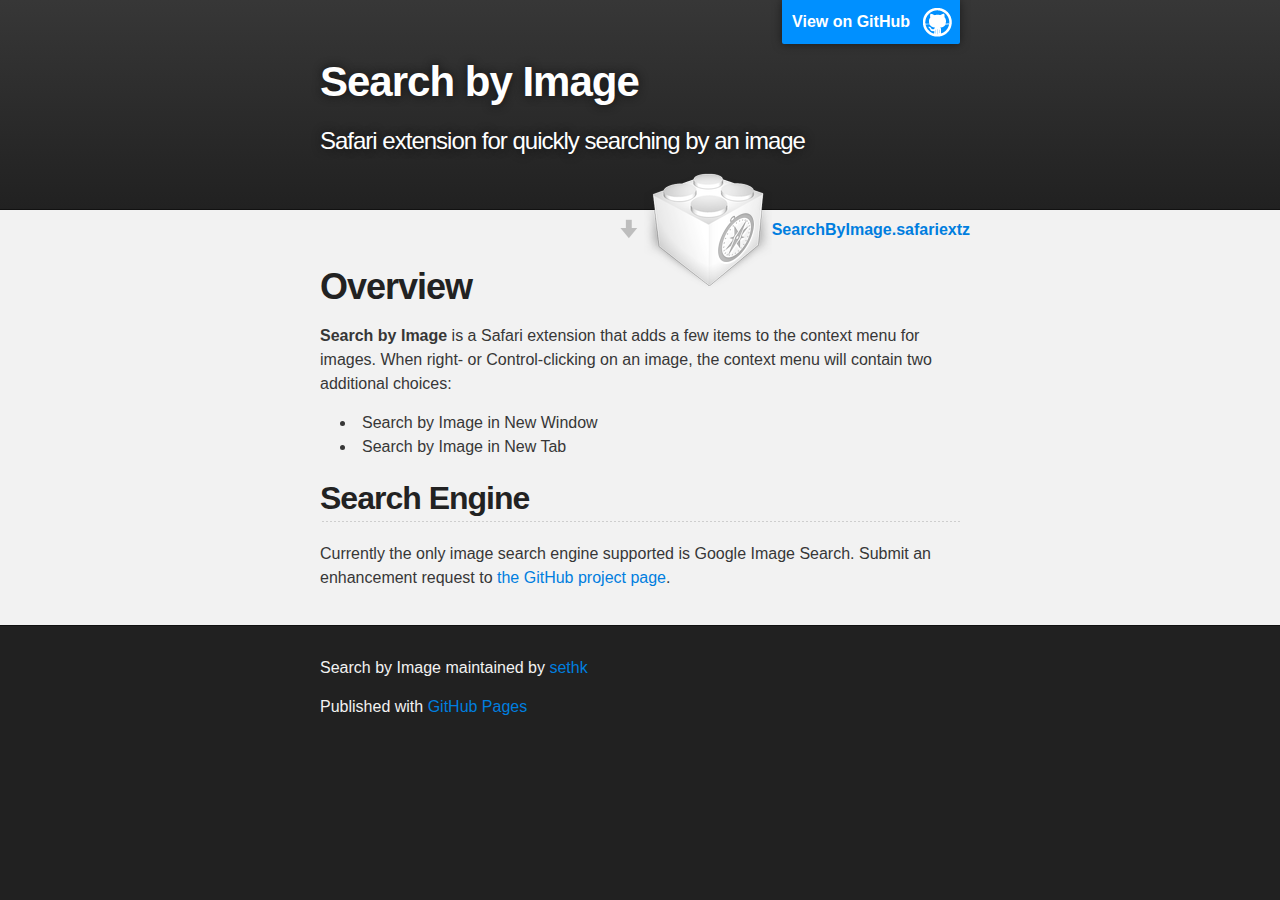
<file: index.html>
<!DOCTYPE html>
<html>

  <head>
    <meta charset='utf-8' />
    <meta http-equiv="X-UA-Compatible" content="chrome=1" />
    <meta name="description" content="Search by Image : Safari extension for quickly searching by an image" />

    <link rel="stylesheet" type="text/css" media="screen" href="stylesheets/stylesheet.css">

    <title>Search by Image</title>
  </head>

  <body>

    <!-- HEADER -->
    <div id="header_wrap" class="outer">
        <header class="inner">
          <a id="forkme_banner" href="https://github.com/sethk/SearchByImage">View on GitHub</a>

          <h1 id="project_title">Search by Image</h1>
          <h2 id="project_tagline">Safari extension for quickly searching by an image</h2>

            <section id="downloads">
				<a class="safariextz_download_link" href="https://github.com/sethk/SearchByImage/releases/download/0.1/SearchByImage.safariextz" type="application/octet-stream">SearchByImage.safariextz</a>
            </section>
        </header>
    </div>

    <!-- MAIN CONTENT -->
    <div id="main_content_wrap" class="outer">
      <section id="main_content" class="inner">
        <h1>
<a name="search-by-image" class="anchor" href="#search-by-image"><span class="octicon octicon-link"></span></a>Overview</h1>

<p><strong>Search by Image</strong> is a Safari extension that adds a few items to the context menu for images.  When right- or Control-clicking on an image, the context menu will contain two additional choices:</p>

<ul>
<li>Search by Image in New Window</li>
<li>Search by Image in New Tab</li>
</ul><h2>
<a name="search-engine" class="anchor" href="#search-engine"><span class="octicon octicon-link"></span></a>Search Engine</h2>

<p>Currently the only image search engine supported is Google Image Search.  Submit an enhancement request to <a href="https://github.com/sethk/SearchByImage/issues">the GitHub project page</a>.</p>
      </section>
    </div>

    <!-- FOOTER  -->
    <div id="footer_wrap" class="outer">
      <footer class="inner">
        <p class="copyright">Search by Image maintained by <a href="https://github.com/sethk">sethk</a></p>
        <p>Published with <a href="http://pages.github.com">GitHub Pages</a></p>
      </footer>
    </div>

    

  </body>
</html>
</file>
<file: stylesheets/stylesheet.css>
/*******************************************************************************
Slate Theme for GitHub Pages
by Jason Costello, @jsncostello
*******************************************************************************/

@import url(pygment_trac.css);

/*******************************************************************************
MeyerWeb Reset
*******************************************************************************/

html, body, div, span, applet, object, iframe,
h1, h2, h3, h4, h5, h6, p, blockquote, pre,
a, abbr, acronym, address, big, cite, code,
del, dfn, em, img, ins, kbd, q, s, samp,
small, strike, strong, sub, sup, tt, var,
b, u, i, center,
dl, dt, dd, ol, ul, li,
fieldset, form, label, legend,
table, caption, tbody, tfoot, thead, tr, th, td,
article, aside, canvas, details, embed,
figure, figcaption, footer, header, hgroup,
menu, nav, output, ruby, section, summary,
time, mark, audio, video {
  margin: 0;
  padding: 0;
  border: 0;
  font: inherit;
  vertical-align: baseline;
}

/* HTML5 display-role reset for older browsers */
article, aside, details, figcaption, figure,
footer, header, hgroup, menu, nav, section {
  display: block;
}

ol, ul {
  list-style: none;
}

blockquote, q {
}

table {
  border-collapse: collapse;
  border-spacing: 0;
}

/*******************************************************************************
Theme Styles
*******************************************************************************/

body {
  box-sizing: border-box;
  color:#373737;
  background: #212121;
  font-size: 16px;
  font-family: 'Myriad Pro', Calibri, Helvetica, Arial, sans-serif;
  line-height: 1.5;
  -webkit-font-smoothing: antialiased;
}

h1, h2, h3, h4, h5, h6 {
  margin: 10px 0;
  font-weight: 700;
  color:#222222;
  font-family: 'Lucida Grande', 'Calibri', Helvetica, Arial, sans-serif;
  letter-spacing: -1px;
}

h1 {
  font-size: 36px;
  font-weight: 700;
}

h2 {
  padding-bottom: 10px;
  font-size: 32px;
  background: url('../images/bg_hr.png') repeat-x bottom;
}

h3 {
  font-size: 24px;
}

h4 {
  font-size: 21px;
}

h5 {
  font-size: 18px;
}

h6 {
  font-size: 16px;
}

p {
  margin: 10px 0 15px 0;
}

footer p {
  color: #f2f2f2;
}

a {
  text-decoration: none;
  color: #007edf;
  text-shadow: none;

  transition: color 0.5s ease;
  transition: text-shadow 0.5s ease;
  -webkit-transition: color 0.5s ease;
  -webkit-transition: text-shadow 0.5s ease;
  -moz-transition: color 0.5s ease;
  -moz-transition: text-shadow 0.5s ease;
  -o-transition: color 0.5s ease;
  -o-transition: text-shadow 0.5s ease;
  -ms-transition: color 0.5s ease;
  -ms-transition: text-shadow 0.5s ease;
}

#main_content a:hover {
  color: #0069ba;
  text-shadow: #0090ff 0px 0px 2px;
}

footer a:hover {
  color: #43adff;
  text-shadow: #0090ff 0px 0px 2px;
}

em {
  font-style: italic;
}

strong {
  font-weight: bold;
}

img {
  position: relative;
  margin: 0 auto;
  max-width: 739px;
  padding: 5px;
  margin: 10px 0 10px 0;
  border: 1px solid #ebebeb;

  box-shadow: 0 0 5px #ebebeb;
  -webkit-box-shadow: 0 0 5px #ebebeb;
  -moz-box-shadow: 0 0 5px #ebebeb;
  -o-box-shadow: 0 0 5px #ebebeb;
  -ms-box-shadow: 0 0 5px #ebebeb;
}

pre, code {
  width: 100%;
  color: #222;
  background-color: #fff;

  font-family: Monaco, "Bitstream Vera Sans Mono", "Lucida Console", Terminal, monospace;
  font-size: 14px;

  border-radius: 2px;
  -moz-border-radius: 2px;
  -webkit-border-radius: 2px;



}

pre {
  width: 100%;
  padding: 10px;
  box-shadow: 0 0 10px rgba(0,0,0,.1);
  overflow: auto;
}

code {
  padding: 3px;
  margin: 0 3px;
  box-shadow: 0 0 10px rgba(0,0,0,.1);
}

pre code {
  display: block;
  box-shadow: none;
}

blockquote {
  color: #666;
  margin-bottom: 20px;
  padding: 0 0 0 20px;
  border-left: 3px solid #bbb;
}

ul, ol, dl {
  margin-bottom: 15px
}

ul li {
  list-style: inside;
  padding-left: 20px;
}

ol li {
  list-style: decimal inside;
  padding-left: 20px;
}

dl dt {
  font-weight: bold;
}

dl dd {
  padding-left: 20px;
  font-style: italic;
}

dl p {
  padding-left: 20px;
  font-style: italic;
}

hr {
  height: 1px;
  margin-bottom: 5px;
  border: none;
  background: url('../images/bg_hr.png') repeat-x center;
}

table {
  border: 1px solid #373737;
  margin-bottom: 20px;
  text-align: left;
 }

th {
  font-family: 'Lucida Grande', 'Helvetica Neue', Helvetica, Arial, sans-serif;
  padding: 10px;
  background: #373737;
  color: #fff;
 }

td {
  padding: 10px;
  border: 1px solid #373737;
 }

form {
  background: #f2f2f2;
  padding: 20px;
}

img {
  width: 100%;
  max-width: 100%;
}

/*******************************************************************************
Full-Width Styles
*******************************************************************************/

.outer {
  width: 100%;
}

.inner {
  position: relative;
  max-width: 640px;
  padding: 20px 10px;
  margin: 0 auto;
}

#forkme_banner {
  display: block;
  position: absolute;
  top:0;
  right: 10px;
  z-index: 10;
  padding: 10px 50px 10px 10px;
  color: #fff;
  background: url('../images/blacktocat.png') #0090ff no-repeat 95% 50%;
  font-weight: 700;
  box-shadow: 0 0 10px rgba(0,0,0,.5);
  border-bottom-left-radius: 2px;
  border-bottom-right-radius: 2px;
}

#header_wrap {
  background: #212121;
  background: -moz-linear-gradient(top, #373737, #212121);
  background: -webkit-linear-gradient(top, #373737, #212121);
  background: -ms-linear-gradient(top, #373737, #212121);
  background: -o-linear-gradient(top, #373737, #212121);
  background: linear-gradient(top, #373737, #212121);
}

#header_wrap .inner {
  padding: 50px 10px 30px 10px;
}

#project_title {
  margin: 0;
  color: #fff;
  font-size: 42px;
  font-weight: 700;
  text-shadow: #111 0px 0px 10px;
}

#project_tagline {
  color: #fff;
  font-size: 24px;
  font-weight: 300;
  background: none;
  text-shadow: #111 0px 0px 10px;
}

#downloads {
  position: absolute;
  width: 356px;
  z-index: 10;
  bottom: -40px;
  right: 0;
  height: 77px;
  background: url('../images/icon_download.png') no-repeat 0% 90%;
}

.safariextz_download_link {
	display: block;
	float: right;
	background: url(../images/icon_extension.png) no-repeat left;
	padding-left: 128px;
	padding-bottom: 46px;
	padding-top: 46px;
	font-weight: bold;
}

.zip_download_link {
  display: block;
  float: right;
  width: 90px;
  height:70px;
  text-indent: -5000px;
  overflow: hidden;
  background: url(../images/sprite_download.png) no-repeat bottom left;
}

.tar_download_link {
  display: block;
  float: right;
  width: 90px;
  height:70px;
  text-indent: -5000px;
  overflow: hidden;
  background: url(../images/sprite_download.png) no-repeat bottom right;
  margin-left: 10px;
}

.zip_download_link:hover {
  background: url(../images/sprite_download.png) no-repeat top left;
}

.tar_download_link:hover {
  background: url(../images/sprite_download.png) no-repeat top right;
}

#main_content_wrap {
  background: #f2f2f2;
  border-top: 1px solid #111;
  border-bottom: 1px solid #111;
}

#main_content {
  padding-top: 40px;
}

#footer_wrap {
  background: #212121;
}



/*******************************************************************************
Small Device Styles
*******************************************************************************/

@media screen and (max-width: 480px) {
  body {
    font-size:14px;
  }

  #downloads {
    display: none;
  }

  .inner {
    min-width: 320px;
    max-width: 480px;
  }

  #project_title {
  font-size: 32px;
  }

  h1 {
    font-size: 28px;
  }

  h2 {
    font-size: 24px;
  }

  h3 {
    font-size: 21px;
  }

  h4 {
    font-size: 18px;
  }

  h5 {
    font-size: 14px;
  }

  h6 {
    font-size: 12px;
  }

  code, pre {
    min-width: 320px;
    max-width: 480px;
    font-size: 11px;
  }

}
</file>
